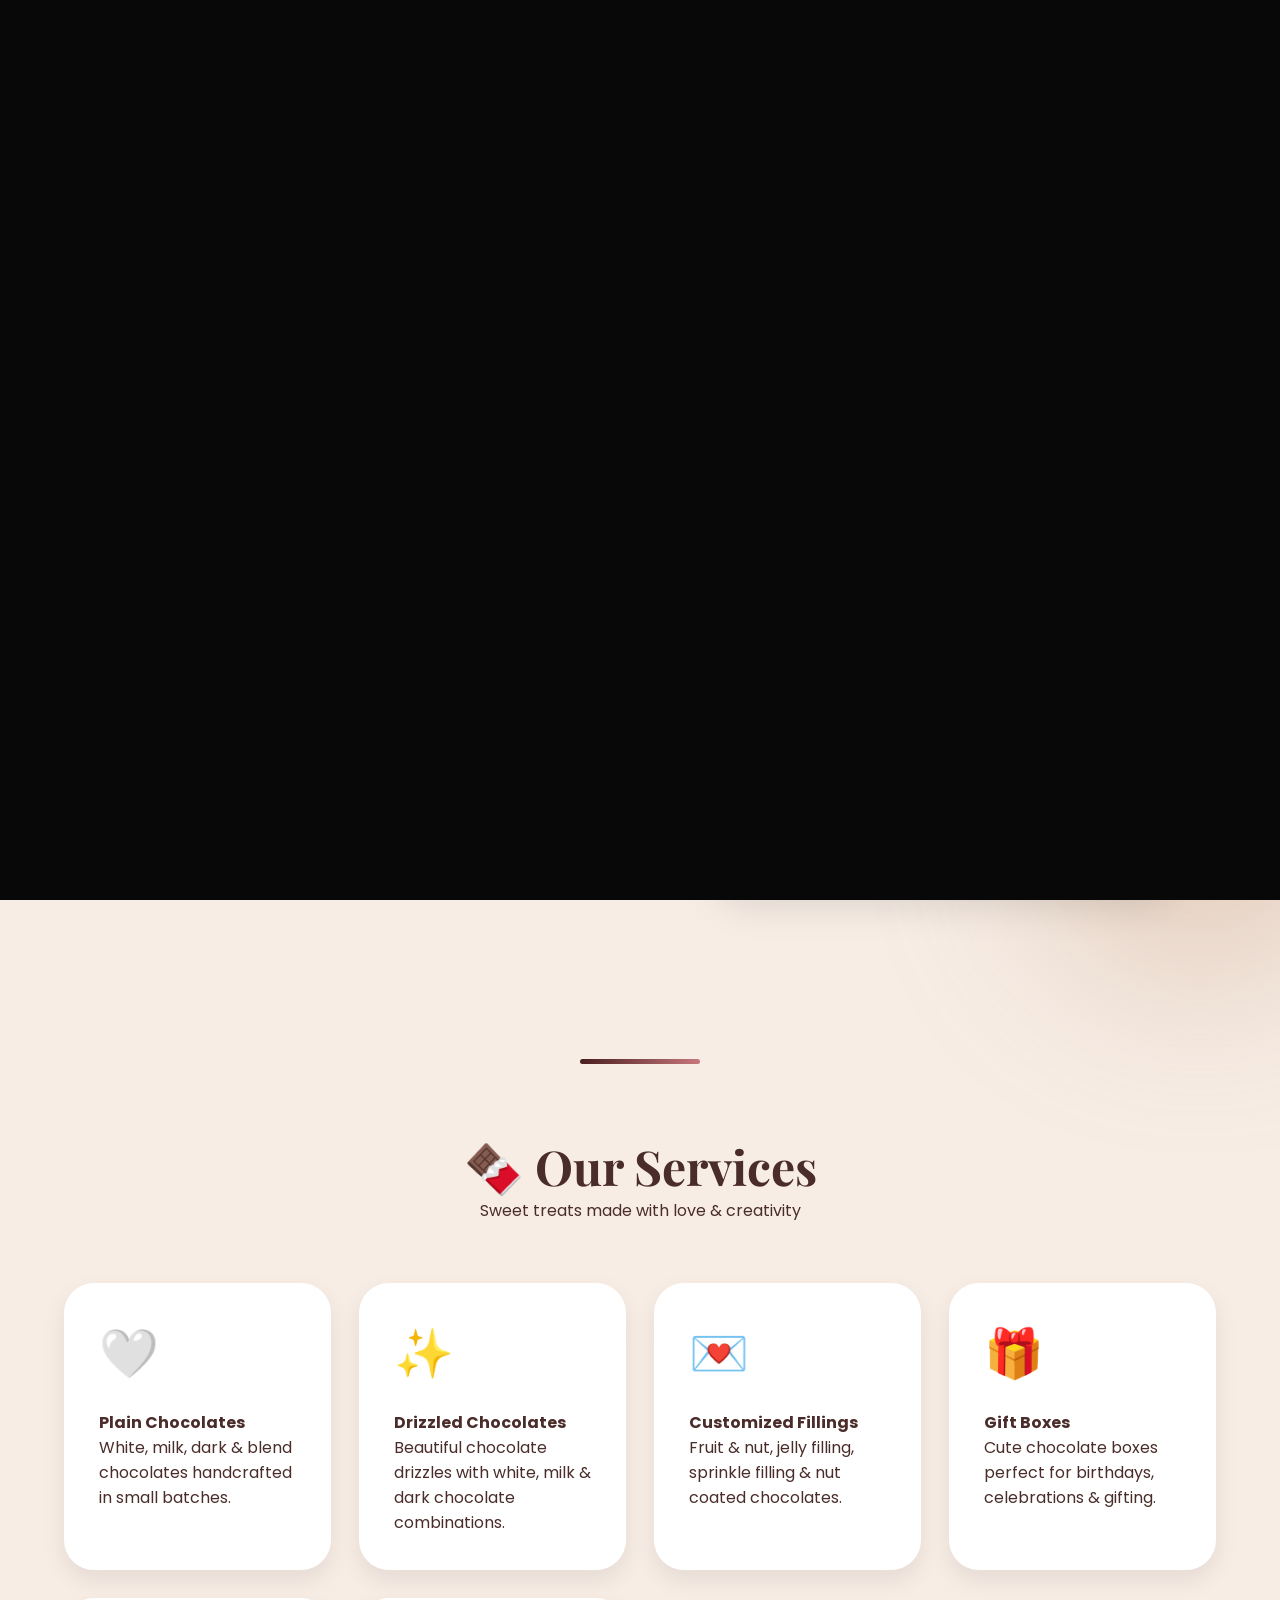
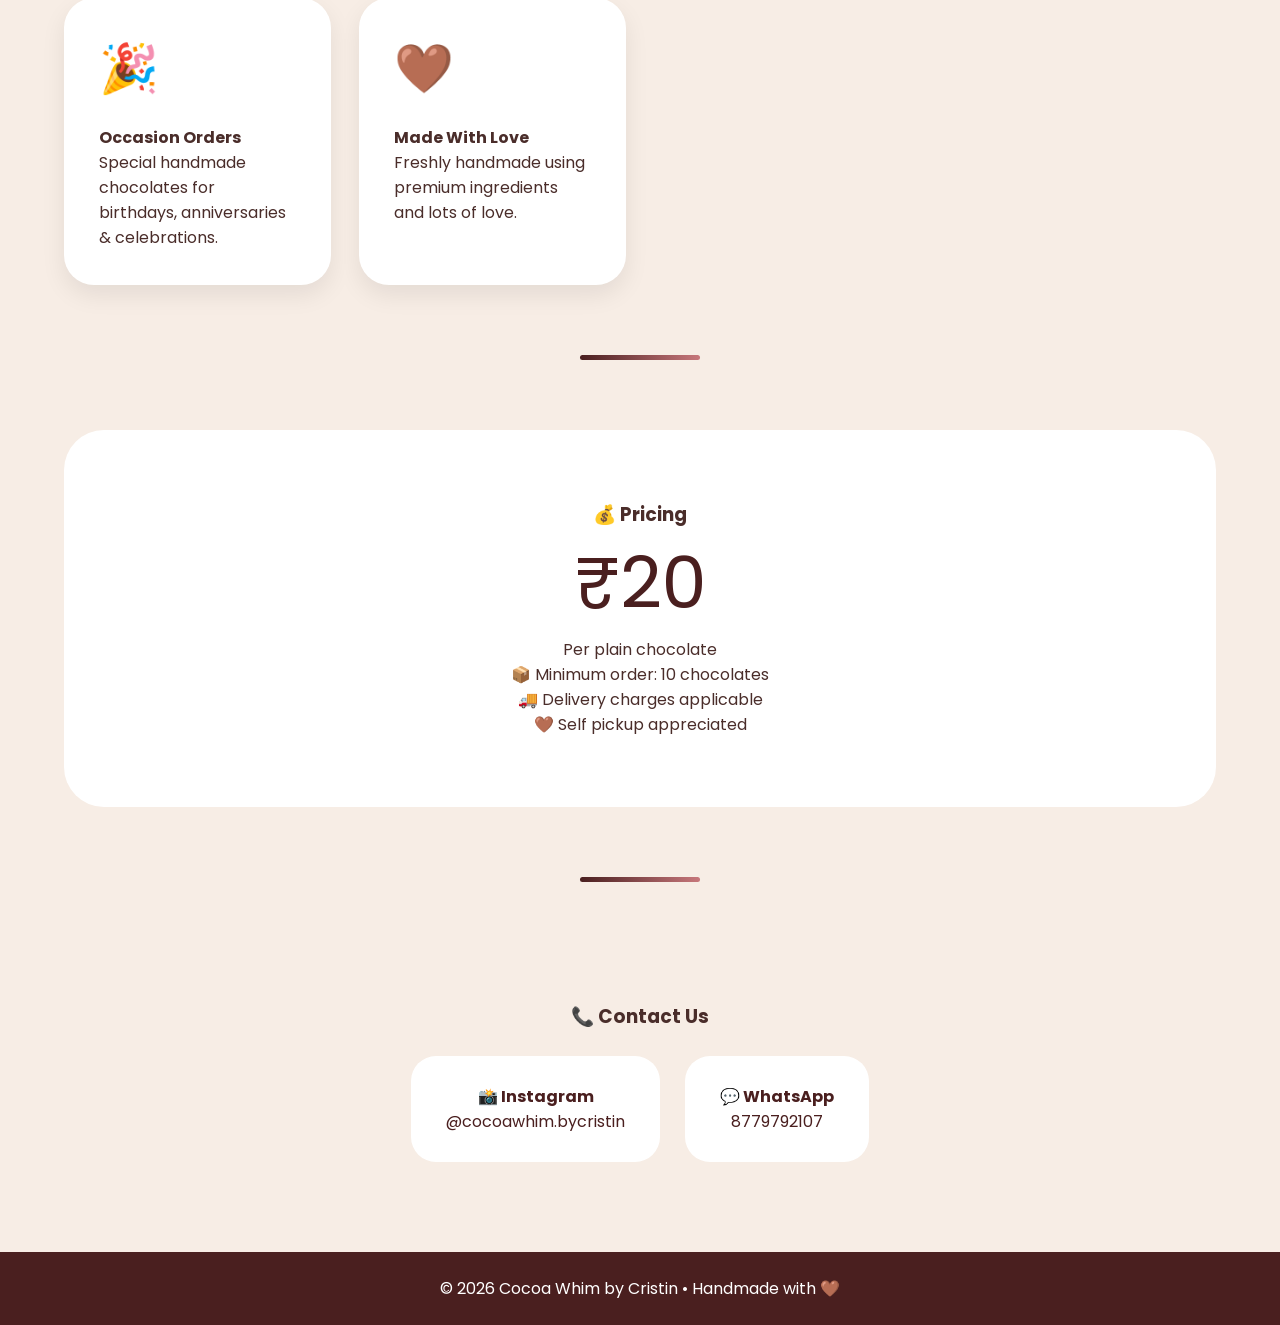
<file: index.html>
<!DOCTYPE html>
<html lang="en">

<head>
  <meta charset="UTF-8" />
  <meta name="viewport" content="width=device-width, initial-scale=1.0" />

  <title>Cocoa Whim by Cristin</title>

  <link rel="preconnect" href="https://fonts.googleapis.com">
  <link rel="preconnect" href="https://fonts.gstatic.com" crossorigin>

  <link
    href="https://fonts.googleapis.com/css2?family=Playfair+Display:wght@600;700&family=Poppins:wght@300;400;500;600&family=Pacifico&display=swap"
    rel="stylesheet">

  <link rel="stylesheet" href="cocoawhim.css">
</head>

<body>
  <div id="loader">

    <video autoplay muted playsinline id="logoVideo">
      <source src="LogoReveal.mp4" type="video/mp4">
    </video>

  </div>

  <div class="bg-blur one"></div>
  <div class="bg-blur two"></div>

  <div class="container">

    <!-- NAVBAR -->

    <nav>

      <div class="logo">

        <img src="Profile.png" alt="Cocoa Whim Logo">

        <div class="logo-text">
          <h1>Cocoa Whim</h1>
          <h6>by Cristin</h6>
          <p>little bites, big happiness 🍫</p>
        </div>

      </div>

      <a class="nav-btn" href="https://wa.me/918779792107" target="_blank">
        Order Now
      </a>

    </nav>

    <!-- HERO -->

    <section class="hero">

      <div>

        <h2>
          Handmade chocolates
          <span>for every sweet craving 🍫</span>
        </h2>

        <p>
          Cocoa Whim by Cristin creates delicious handmade chocolates using the perfect blend of dark, milk & white
          chocolate. From customized fillings to gift boxes, every bite is freshly made with love 🤎
        </p>

        <div class="hero-buttons">

          <a class="primary-btn" href="https://wa.me/918779792107" target="_blank">
            🍫 Order on WhatsApp
          </a>

          <a class="secondary-btn" href="https://instagram.com/cocoawhim.bycristin" target="_blank">
            📸 Visit Instagram
          </a>

        </div>

      </div>

      <div class="hero-image">

        <div class="hero-card">
          <img src="Products.png" alt="Cocoa Whim Products">
        </div>

      </div>

    </section>

    <div class="divider"></div>

    <!-- PRODUCTS -->

    <section class="products">

      <div class="section-title">
        <h3>🍫 Our Services</h3>
        <p>Sweet treats made with love & creativity</p>
      </div>

      <div class="product-grid">

        <div class="product-card">
          <div class="product-icon">🤍</div>
          <h4>Plain Chocolates</h4>
          <p>
            White, milk, dark & blend chocolates handcrafted in small batches.
          </p>
        </div>

        <div class="product-card">
          <div class="product-icon">✨</div>
          <h4>Drizzled Chocolates</h4>
          <p>
            Beautiful chocolate drizzles with white, milk & dark chocolate combinations.
          </p>
        </div>

        <div class="product-card">
          <div class="product-icon">💌</div>
          <h4>Customized Fillings</h4>
          <p>
            Fruit & nut, jelly filling, sprinkle filling & nut coated chocolates.
          </p>
        </div>

        <div class="product-card">
          <div class="product-icon">🎁</div>
          <h4>Gift Boxes</h4>
          <p>
            Cute chocolate boxes perfect for birthdays, celebrations & gifting.
          </p>
        </div>

        <div class="product-card">
          <div class="product-icon">🎉</div>
          <h4>Occasion Orders</h4>
          <p>
            Special handmade chocolates for birthdays, anniversaries & celebrations.
          </p>
        </div>

        <div class="product-card">
          <div class="product-icon">🤎</div>
          <h4>Made With Love</h4>
          <p>
            Freshly handmade using premium ingredients and lots of love.
          </p>
        </div>

      </div>

    </section>

    <div class="divider"></div>

    <!-- PRICING -->

    <section class="pricing">

      <div class="pricing-box">

        <div class="pricing-content">

          <h3>💰 Pricing</h3>

          <div class="price">₹20</div>

          <p>Per plain chocolate</p>
          <p>📦 Minimum order: 10 chocolates</p>
          <p>🚚 Delivery charges applicable</p>
          <p>🤎 Self pickup appreciated</p>

        </div>

      </div>

    </section>

    <div class="divider"></div>

    <!-- CONTACT -->

    <section class="contact">

      <h3>📞 Contact Us</h3><br>

      <div class="contact-links">

        <a class="contact-card" href="https://instagram.com/cocoawhim.bycristin" target="_blank">

          <h4>📸 Instagram</h4>
          <p>@cocoawhim.bycristin</p>

        </a>

        <a class="contact-card" href="https://wa.me/918779792107" target="_blank">

          <h4>💬 WhatsApp</h4>
          <p>8779792107</p>

        </a>

      </div>

    </section>

  </div>

  <footer>
    © 2026 Cocoa Whim by Cristin • Handmade with 🤎
  </footer>

  <script src="cocoawhim.js"></script>

</body>

</html>
</file>
<file: cocoawhim.css>
*{
  margin:0;
  padding:0;
  box-sizing:border-box;
  scroll-behavior:smooth;
}

body{
  background:#f7ede5;
  color:#4a2d2a;
  font-family:'Poppins',sans-serif;
  overflow-x:hidden;
  position:relative;
}

body::before{
  content:"";
  position:fixed;
  inset:0;
  background-image:
  radial-gradient(rgba(255,255,255,0.35) 1px, transparent 1px);
  background-size:22px 22px;
  opacity:0.4;
  z-index:-3;
}

.bg-blur{
  position:fixed;
  width:320px;
  height:320px;
  border-radius:50%;
  filter:blur(90px);
  z-index:-2;
  opacity:0.35;
}

.one{
  background:#d9a5a9;
  top:-80px;
  left:-80px;
}

.two{
  background:#b98b6b;
  bottom:-80px;
  right:-80px;
}

.container{
  width:90%;
  max-width:1200px;
  margin:auto;
}

/* NAVBAR */

nav{
  padding:25px 0;
  display:flex;
  justify-content:space-between;
  align-items:center;
  flex-wrap:wrap;
  gap:20px;
}

.logo{
  display:flex;
  align-items:center;
  gap:15px;
}

.logo img{
  width:85px;
  height:85px;
  border-radius:50%;
  object-fit:cover;
  box-shadow:0 6px 20px rgba(0,0,0,0.12);
  border:4px solid white;
}

.logo-text h1{
  font-family:'Pacifico',cursive;
  font-size:2.2rem;
  color:#4a1f1f;
}

.logo-text h6{
  font-size:0.9rem;
  color:#7a4d4d;
}

.logo-text p{
  color:#b56b71;
  font-size:0.95rem;
}

.nav-btn{
  text-decoration:none;
  background:#4a1f1f;
  color:white;
  padding:13px 26px;
  border-radius:40px;
  transition:0.3s;
}

.nav-btn:hover{
  background:#c7777b;
}

/* HERO */

.hero{
  padding:70px 0 100px;
  display:grid;
  grid-template-columns:1fr 1fr;
  align-items:center;
  gap:60px;
}

.hero h2{
  font-size:4.5rem;
  line-height:1.05;
  font-family:'Playfair Display',serif;
  margin-bottom:25px;
}

.hero h2 span{
  color:#c7777b;
}

.hero p{
  line-height:1.9;
  margin-bottom:35px;
}

.hero-buttons{
  display:flex;
  gap:18px;
  flex-wrap:wrap;
}

.primary-btn,
.secondary-btn{
  padding:15px 30px;
  border-radius:50px;
  text-decoration:none;
}

.primary-btn{
  background:#4a1f1f;
  color:white;
}

.secondary-btn{
  border:2px solid #4a1f1f;
  color:#4a1f1f;
  background:white;
}

.hero-image{
  display:flex;
  justify-content:center;
}

.hero-card{
  background:white;
  padding:28px;
  border-radius:35px;
  box-shadow:0 15px 40px rgba(0,0,0,0.12);
}

.hero-card img{
  width:100%;
  max-width:400px;
  border-radius:25px;
}

.divider{
  width:120px;
  height:5px;
  background:linear-gradient(to right,#4a1f1f,#c7777b);
  margin:70px auto;
  border-radius:20px;
}

.section-title{
  text-align:center;
  margin-bottom:60px;
}

.section-title h3{
  font-size:3rem;
  font-family:'Playfair Display',serif;
}

.product-grid{
  display:grid;
  grid-template-columns:repeat(auto-fit,minmax(260px,1fr));
  gap:28px;
}

.product-card{
  background:white;
  padding:35px;
  border-radius:30px;
  box-shadow:0 10px 24px rgba(0,0,0,0.08);
}

.product-icon{
  font-size:3rem;
  margin-bottom:20px;
}

.pricing-box{
  background:white;
  border-radius:40px;
  padding:70px;
  text-align:center;
}

.price{
  font-size:4.5rem;
  color:#4a1f1f;
}

.contact{
  text-align:center;
  padding:50px 0 90px;
}

.contact-links{
  display:flex;
  justify-content:center;
  gap:25px;
  flex-wrap:wrap;
}

.contact-card{
  background:white;
  padding:28px 35px;
  border-radius:25px;
  text-decoration:none;
  color:#4a1f1f;
}

footer{
  background:#4a1f1f;
  color:white;
  text-align:center;
  padding:24px;
}

.floating{
  position:fixed;
  bottom:-50px;
  font-size:22px;

  animation-name: floatUp;
  animation-timing-function: linear;
  animation-fill-mode: forwards;

  opacity:0.6;
  pointer-events:none;
  z-index:9999;
}

/* SPLASH SCREEN */

#loader{
  position:fixed;
  inset:0;
  background: #080808;;
  display:flex;
  justify-content:center;
  align-items:center;
  z-index:100000;
  transition:opacity 1s ease;
}

#loader video{
  width:320px;
  max-width:80%;
}

.fade-out{
  opacity:0;
  pointer-events:none;
}

@keyframes floatUp{

  from{
    transform:translateY(100vh) rotate(0deg);
    opacity:0.7;
  }

  to{
    transform:translateY(-120vh) rotate(360deg);
    opacity:0;
  }

}

/* @keyframes float{
  from{
    transform:translateY(100vh) rotate(0deg);
  }

  to{
    transform:translateY(-120vh) rotate(360deg);
  }
} */

@media(max-width:900px){

  .hero{
    grid-template-columns:1fr;
    text-align:center;
  }

  .hero h2{
    font-size:3rem;
  }

}
</file>
